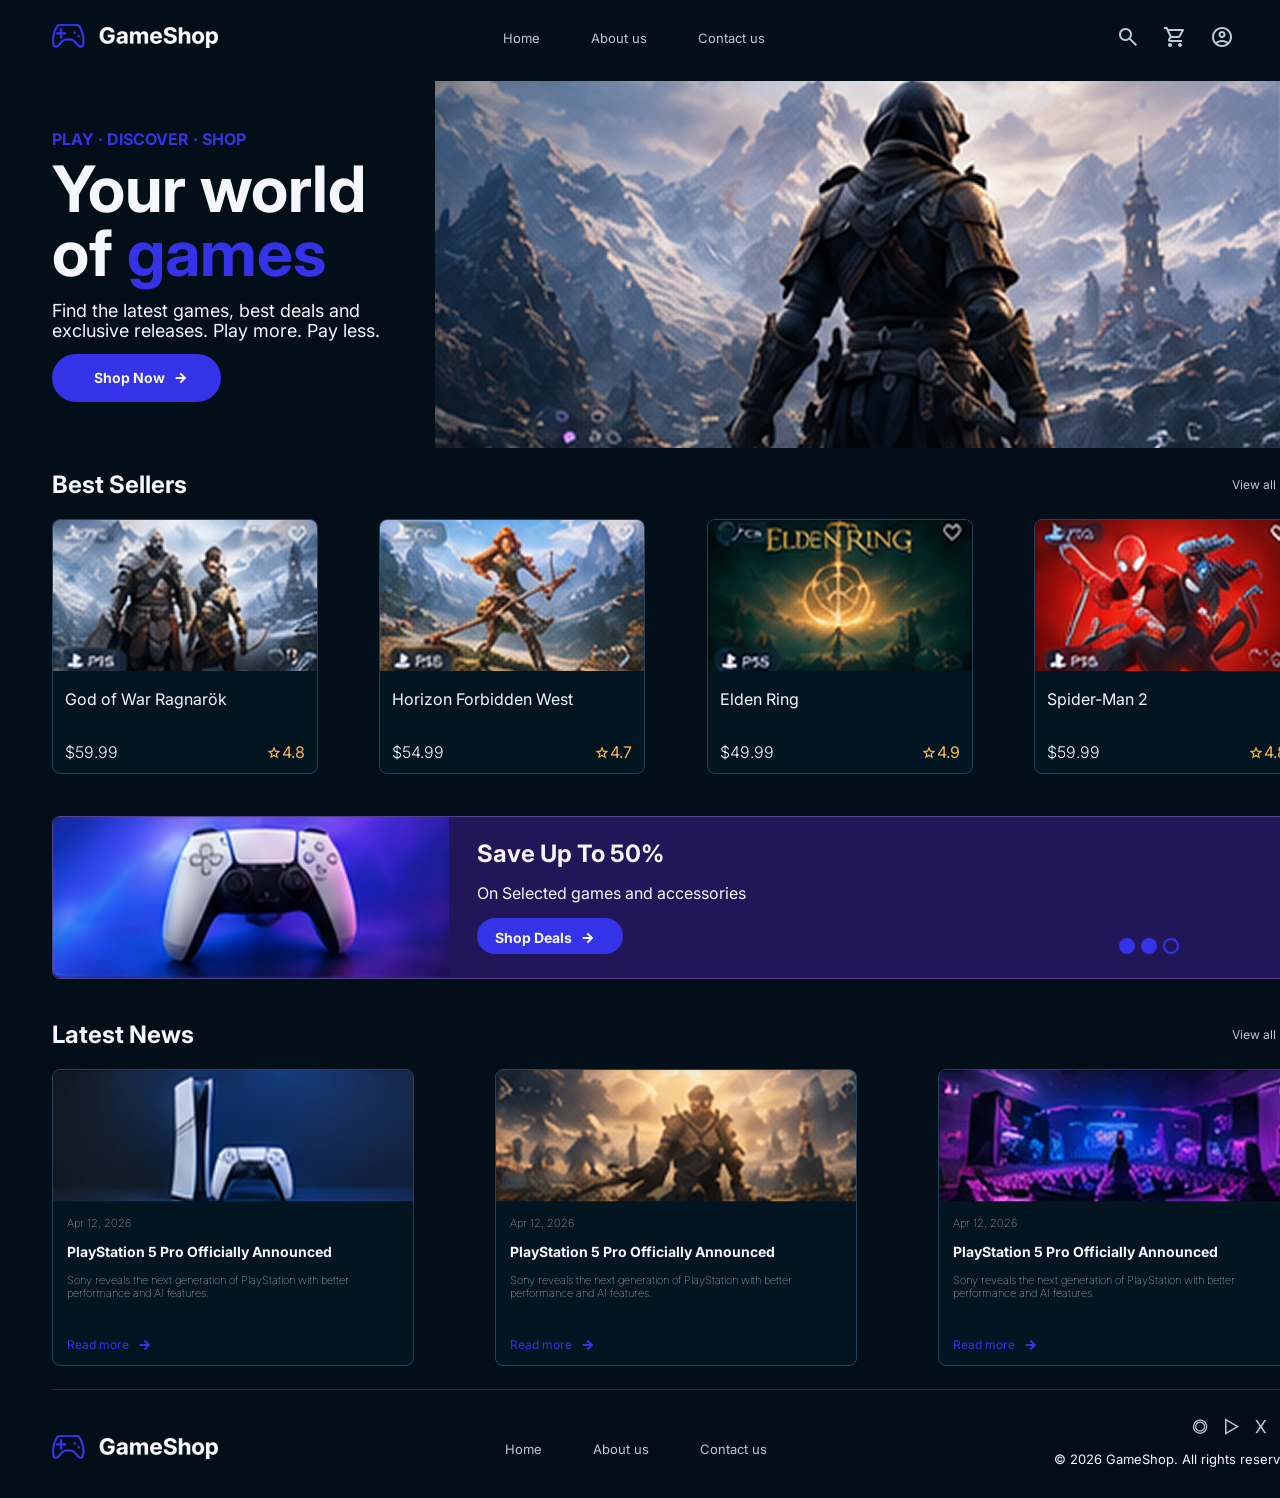
<file: index.html>
<!doctype html>
<html>
  <head>
    <meta charset="utf-8" />
    <title>GameShop</title>
    <meta name="description" content="" />
    <meta name="viewport" content="width=device-width, initial-scale=1" />
    <link
      rel="stylesheet"
      href="https://fonts.googleapis.com/css2?family=Material+Symbols+Outlined:opsz,wght,FILL,GRAD@24,400,0,0"
    />
    <link rel="preconnect" href="https://fonts.googleapis.com" />
    <link rel="preconnect" href="https://fonts.gstatic.com" crossorigin />
    <link
      href="https://fonts.googleapis.com/css2?family=Flow+Circular&family=Inter:ital,opsz,wght@0,14..32,100..900;1,14..32,100..900&family=Ramaraja&family=Roboto:ital,wght@0,100..900;1,100..900&display=swap"
      rel="stylesheet"
    />
    <link rel="stylesheet" href="./styles/common/normalize.css" />
    <link rel="stylesheet" href="./styles/styles.css" />
    <link rel="stylesheet" href="./styles/common/headerandfooter.css" />
  </head>

  <body>
    <nav>
      <div>
        <!-- logo -->
        <a href="./index.html"
          ><img src="./images/navigation/logobleu.png" alt="gameshoplogo"
        /></a>
      </div>

      <div>
        <!-- navigation -->
        <ul>
          <li class="menu"><a href="./index.html">Home</a></li>
          <li class="menu"><a href="./pages/about.html">About us</a></li>
          <li class="menu"><a href="./pages/contact.html">Contact us</a></li>
        </ul>
      </div>

      <div>
        <!-- operations -->
        <ul class="operations">
          <li class="icons">
            <span class="material-symbols-outlined">search</span>
          </li>
          <li class="icons">
            <span class="material-symbols-outlined">shopping_cart</span>
          </li>
          <li class="icons">
            <span class="material-symbols-outlined">account_circle</span>
          </li>
        </ul>
      </div>
    </nav>
    <div class="main">
      <!-- Hero section -->
      <div class="hero">
        <div class="discover">
          <h3 class="pretitle">PLAY · DISCOVER · SHOP</h3>
          <h1 class="title">Your world of <span class="game">games</span></h1>
          <p class="description">
            Find the latest games, best deals and exclusive releases. Play more.
            Pay less.
          </p>
          <button class="button">
            <span>Shop Now</span>
            <span class="material-symbols-outlined arrow">arrow_forward</span>
          </button>
        </div>
        <div class="mainimage">
          <img src="./images/navigation/hero-home.png" alt="THE HERO GAME" />
        </div>
      </div>

      <!-- best seller section -->
      <div>
        <!-- bestsellerheader -->
        <div class="sectionheader">
          <h3>Best Sellers</h3>
          <div>
            <a class="viewallink" href="google.com">
              <span>View all</span>
              <span class="material-symbols-outlined arrow">arrow_forward</span>
            </a>
          </div>
        </div>

        <!-- bestsellers cards section -->
        <div class="cards">
          <!-- Card1 -->
          <div class="card">
            <img src="./images/bestsellers/gow.png" alt="gow" />
            <div class="cardstitleprice">
              <p>God of War Ragnarök</p>
              <div class="priceline">
                <p class="price">$59.99</p>
                <div class="rate">
                  <span class="material-symbols-outlined">star</span>
                  <p>4.8</p>
                </div>
              </div>
            </div>
          </div>

          <!-- Card2 -->
          <div class="card">
            <img src="./images/bestsellers/horizon.png" alt="horizon" />
            <div class="cardstitleprice">
              <p>Horizon Forbidden West</p>
              <div class="priceline">
                <p class="price">$54.99</p>
                <div class="rate">
                  <span class="material-symbols-outlined">star</span>
                  <p>4.7</p>
                </div>
              </div>
            </div>
          </div>

          <!-- Card3 -->
          <div class="card">
            <img src="./images/bestsellers/elden.png" alt="horizon" />
            <div class="cardstitleprice">
              <p>Elden Ring</p>
              <div class="priceline">
                <p class="price">$49.99</p>
                <div class="rate">
                  <span class="material-symbols-outlined">star</span>
                  <p>4.9</p>
                </div>
              </div>
            </div>
          </div>

          <!-- Card4 -->
          <div class="card">
            <img src="./images/bestsellers/spiderman.png" alt="horizon" />
            <div class="cardstitleprice">
              <p>Spider-Man 2</p>
              <div class="priceline">
                <p class="price">$59.99</p>
                <div class="rate">
                  <span class="material-symbols-outlined">star </span>
                  <p>4.8</p>
                </div>
              </div>
            </div>
          </div>
        </div>
      </div>

      <!-- deals section -->
      <div class="deals">
        <div>
          <img src="./images/controller.png" alt="controller" />
        </div>

        <div class="deals_right">
          <div class="deal">
            <h2>Save Up To 50%</h2>
            <p>On Selected games and accessories</p>
            <button class="button shopdeals">
              <span>Shop Deals</span>
              <span class="material-symbols-outlined arrow">arrow_forward</span>
            </button>
          </div>

          <div class="tracker">
            <span class="dot"></span>
            <span class="dot"></span>
            <span class="dot active"></span>
          </div>
        </div>
      </div>

      <!-- Lastest news section -->
      <div>
        <!-- Lastest news header -->
        <div class="sectionheader">
          <h3>Latest News</h3>
          <div>
            <a class="viewallink" href="google.com">
              <span>View all</span>
              <span class="material-symbols-outlined arrow">arrow_forward</span>
            </a>
          </div>
        </div>

        <!-- Latestest news cards -->
        <div class="cards">
          <!-- Card1 -->
          <div class="card latest">
            <img src="./images/latestnews/ps5.png" alt="ps5" />
            <div class="news">
              <p>Apr 12, 2026</p>
              <h3>PlayStation 5 Pro Officially Announced</h3>
              <p>
                Sony reveals the next generation of PlayStation with better
                performance and AI features.
              </p>
              <a class="viewallink readmore" href="google.com">
                <span>Read more</span>
                <span class="material-symbols-outlined arrow"
                  >arrow_forward</span
                >
              </a>
            </div>
          </div>

          <!-- Card2 -->
          <div class="card latest">
            <img src="./images/latestnews/elden-news.png" alt="elden-news" />
            <div class="news">
              <p>Apr 12, 2026</p>
              <h3>PlayStation 5 Pro Officially Announced</h3>
              <p>
                Sony reveals the next generation of PlayStation with better
                performance and AI features.
              </p>
              <a class="viewallink readmore" href="google.com">
                <span>Read more</span>
                <span class="material-symbols-outlined arrow"
                  >arrow_forward</span
                >
              </a>
            </div>
          </div>

          <!-- Card3 -->
          <div class="card latest">
            <img src="./images/latestnews/esports.png" alt="esports" />
            <div class="news">
              <p>Apr 12, 2026</p>
              <h3>PlayStation 5 Pro Officially Announced</h3>
              <p>
                Sony reveals the next generation of PlayStation with better
                performance and AI features.
              </p>
              <a class="viewallink readmore" href="google.com">
                <span>Read more</span>
                <span class="material-symbols-outlined arrow"
                  >arrow_forward</span
                >
              </a>
            </div>
          </div>
        </div>
      </div>
    </div>
    <footer>
      <nav class="footer">
        <div>
          <!-- logo -->
          <a href="./index.html"
            ><img src="./images/navigation/logobleu.png" alt="gameshoplogo"
          /></a>
        </div>

        <div>
          <!-- navigation -->
          <ul>
            <li class="menu"><a href="./index.html">Home</a></li>
            <li class="menu"><a href="./pages/about.html">About us</a></li>
            <li class="menu"><a href="./pages/contact.html">Contact us</a></li>
          </ul>
        </div>

        <div class="footer_right">
          <!-- logo -->
          <img src="./images/navigation/◎   ▷   X   ◇.png" alt="footerlogo" />
          <p>© 2026 GameShop. All rights reserved.</p>
        </div>
      </nav>
    </footer>
  </body>
</html>
</file>
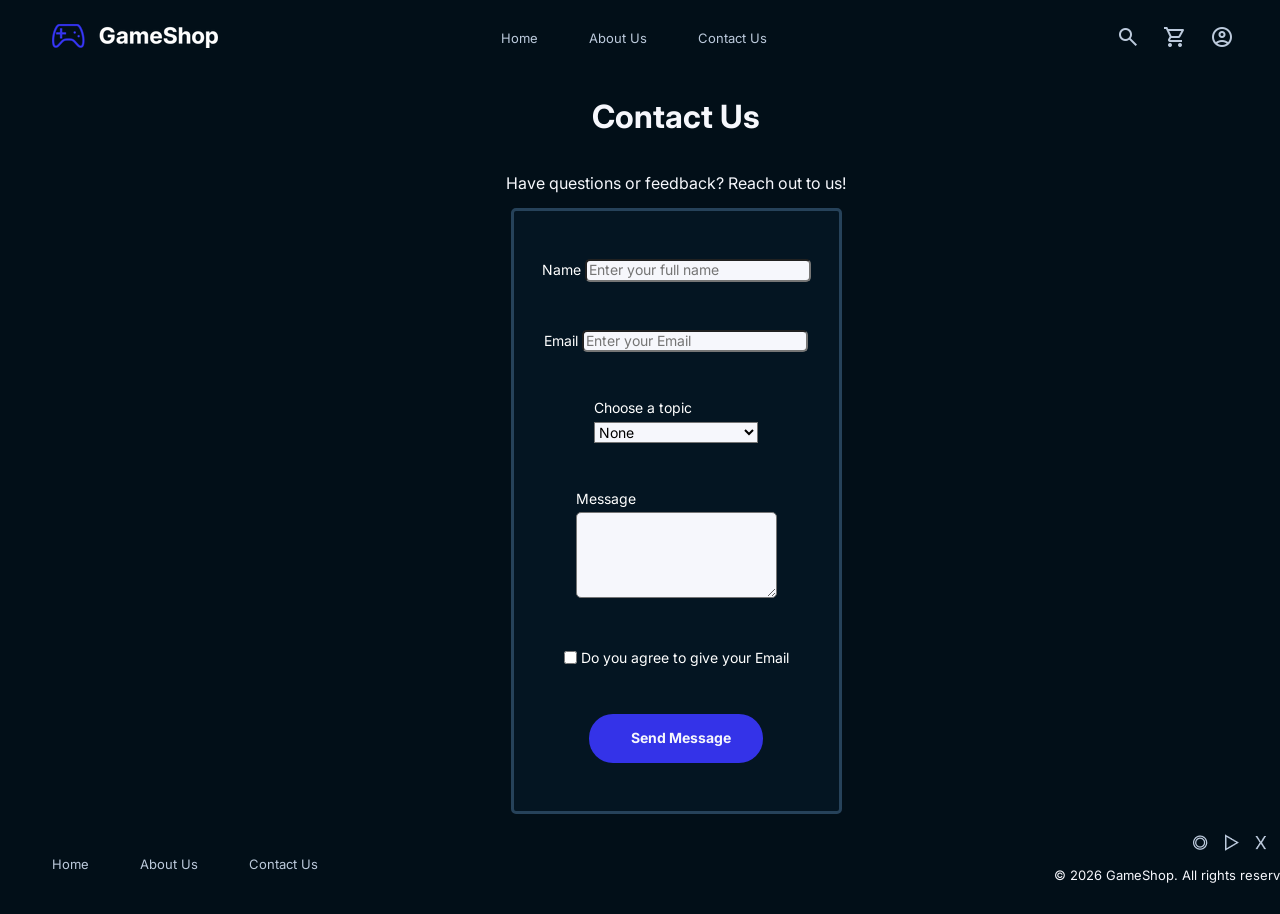
<file: Contact.html>
<!DOCTYPE html>
<html lang="en">
<head>
    <meta charset="UTF-8">
    <meta name="viewport" content="width=device-width, initial-scale=1.0">
    <title>Contact - GameShop</title>
    <link rel="stylesheet" href="styles/normalize.css">
     <link
      rel="stylesheet"
      href="https://fonts.googleapis.com/css2?family=Material+Symbols+Outlined:opsz,wght,FILL,GRAD@24,400,0,0"
    />
    <link rel="preconnect" href="https://fonts.googleapis.com" />
    <link rel="preconnect" href="https://fonts.gstatic.com" crossorigin />
    <link
      href="https://fonts.googleapis.com/css2?family=Flow+Circular&family=Inter:ital,opsz,wght@0,14..32,100..900;1,14..32,100..900&family=Ramaraja&family=Roboto:ital,wght@0,100..900;1,100..900&display=swap"
      rel="stylesheet"
    />
    <link rel="stylesheet" href="styles/contact.css" />
    <link rel="stylesheet" href="styles/headerandfooter.css">
</head>
<body>
    <nav class="inter">
      <div>
        <!-- logo -->
        <img src="./images/logobleu.png" alt="gameshoplogo" />
      </div>

      <div>
        <!-- navigation -->
        <ul>
          <li class="menu"><a href="index.html">Home</a></li>
        
          <li class="menu"><a href="about.html">About Us</a></li>
          <li class="menu"><a href="contact.html">Contact Us</a></li>
        </ul>
      </div>

      <div>
        <!-- operations -->
        <ul class="operations">
          <li class="icons">
            <span class="material-symbols-outlined">search</span>
          </li>
          <li class="icons">
            <span class="material-symbols-outlined">shopping_cart</span>
          </li>
          <li class="icons">
            <span class="material-symbols-outlined">account_circle</span>
          </li>
        </ul>
      </div>
    </nav>
    <!--Contact code-->
    <div class="contact-container">
      <h1>Contact Us</h1>
      <p>Have questions or feedback? Reach out to us!</p>
      <form action="submit_contact.php" method="post" class="contact-form">
        <div class="name-box">
        <label for="name">Name</label>
        <input type="text" id="name" name="name" required class="input" placeholder="Enter your full name">
        </div>

        <div class="email-box">
        <label for="email">Email</label>
        <input type="email" id="email" name="email" required class="input" placeholder="Enter your Email">
        </div>

        <div class="select-box">
          <label for="select">Choose a topic</label>
          <select name="select" class="select" id="select">
            <option value="none">None</option>
            <option value="question">Questions</option>
            <option value="support">Support</option>
            <option value="feedback">Feedback</option>
            <option value="other">Something else</option>
          </select>
        </div>

        <div class="message-box">
        <label for="message" >Message</label>
        <textarea id="message" name="message" rows="5" required class="input" maxlength="500"></textarea>
        </div>

        <div class="check-box">
        <input type="checkbox" id="checkbox" class="box"><label for="checkbox" class="box"> Do you agree to give your Email</label>
        </div>

        <button type="submit" class="btn">Send Message</button>
      </form>
    </div>
    <footer>
      <nav class="inter">
        

        <div>
          <!-- navigation -->
          <ul>
            <li class="menu"><a href="index.html">Home</a></li>
            
            <li class="menu"><a href="about.html">About Us</a></li>
            <li class="menu"><a href="contact.html">Contact Us</a></li>
          </ul>
        </div>

        <div class="footer_right">
          <!-- logo -->
          <img src="./images/◎   ▷   X   ◇.png" alt="footerlogo" />
          <p>© 2026 GameShop. All rights reserved.</p>
        </div>
      </nav>
    </footer>
    
</body>
</html>
</file>
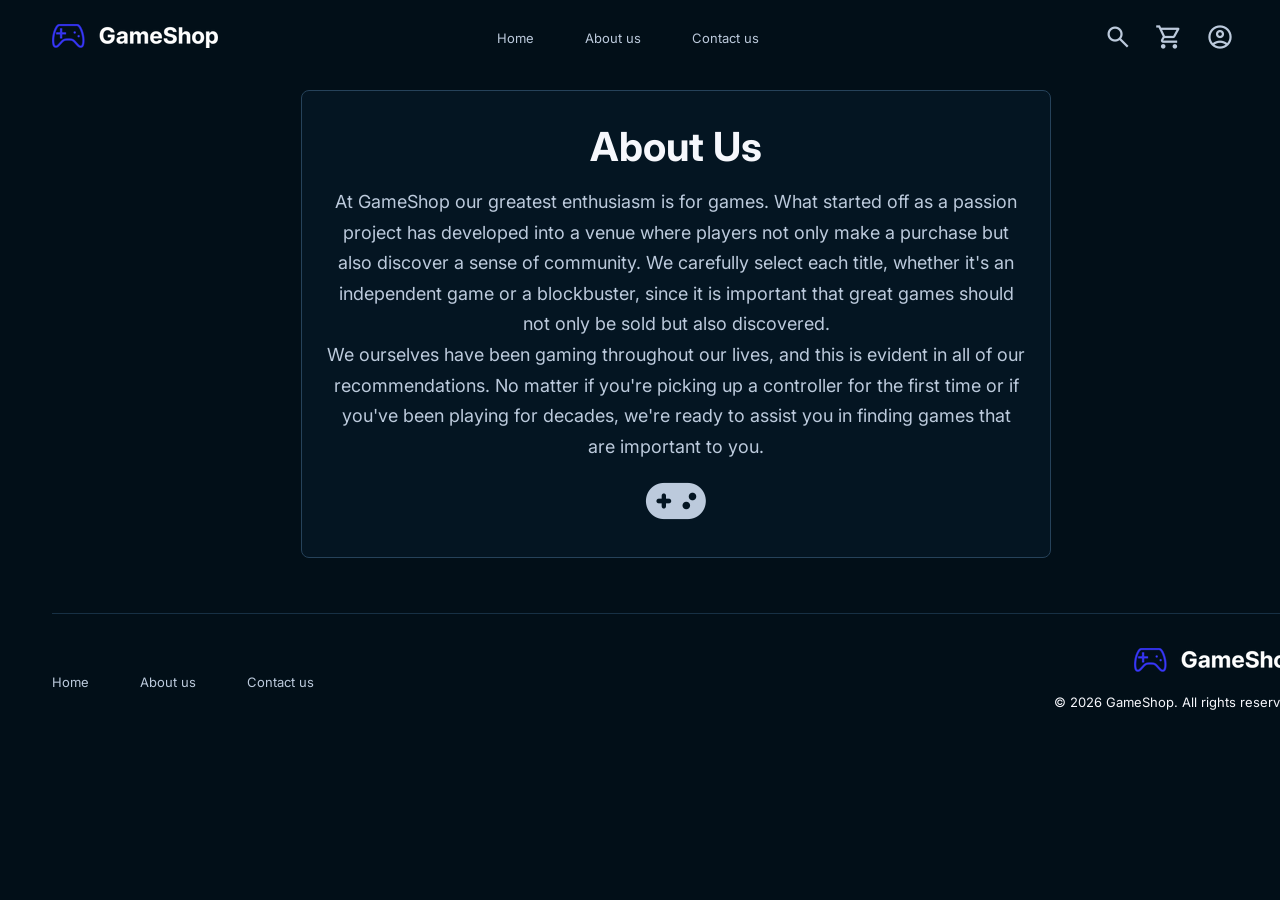
<file: pages/about.html>
<!doctype html>
<html lang="en">
  <head>
    <meta charset="UTF-8" />
    <meta name="viewport" content="width=device-width, initial-scale=1.0" />
    <title>About Us</title>
    <link rel="preconnect" href="https://fonts.googleapis.com" />
    <link rel="preconnect" href="https://fonts.gstatic.com" crossorigin />
    <link
      href="https://fonts.googleapis.com/css2?family=Inter:wght@400;500;600;700;800&family=Material+Symbols+Outlined:opsz,wght,FILL,GRAD@20..48,400,0,0"
      rel="stylesheet"
    />
    <link rel="stylesheet" href="../styles/normalize.css" />
    <link rel="stylesheet" href="../styles/about.css" />
    <link rel="stylesheet" href="../styles/common/headerandfooter.css" />
    <link
      rel="stylesheet"
      href="https://cdnjs.cloudflare.com/ajax/libs/font-awesome/6.5.1/css/all.min.css"
    />
  </head>
  <body>
    <header>
      <nav class="top-nav">
        <div class="brand">
          <img src="../images/navigation/logobleu.png" alt="GameShop logo" />
        </div>

        <div>
          <ul class="main-nav">
            <li class="menu"><a href="../index.html">Home</a></li>
            <li class="menu"><a href="about.html">About us</a></li>
            <li class="menu"><a href="Contact.html">Contact us</a></li>
          </ul>
        </div>

        <div>
          <ul class="operations">
            <li class="icons">
              <span class="material-symbols-outlined">search</span>
            </li>
            <li class="icons">
              <span class="material-symbols-outlined">shopping_cart</span>
            </li>
            <li class="icons">
              <span class="material-symbols-outlined">account_circle</span>
            </li>
          </ul>
        </div>
      </nav>
    </header>

    <main>
      <section class="about">
        <h1>About Us</h1>
        <p>
          At GameShop our greatest enthusiasm is for games. What started off as
          a passion project has developed into a venue where players not only
          make a purchase but also discover a sense of community. We carefully
          select each title, whether it's an independent game or a blockbuster,
          since it is important that great games should not only be sold but
          also discovered.
        </p>
        <p>
          We ourselves have been gaming throughout our lives, and this is
          evident in all of our recommendations. No matter if you're picking up
          a controller for the first time or if you've been playing for decades,
          we're ready to assist you in finding games that are important to you.
        </p>
        <i class="fa-solid fa-gamepad controller"></i>
      </section>
    </main>

    <footer>
      <nav class="footer">
        <div>
          <ul class="footer-nav">
            <li class="menu"><a href="../index.html">Home</a></li>
            <li class="menu"><a href="about.html">About us</a></li>
            <li class="menu"><a href="Contact.html">Contact us</a></li>
          </ul>
        </div>

        <div class="footer_right">
          <img
            src="../images/navigation/logobleu.png"
            alt="GameShop brand mark"
          />
          <p>© 2026 GameShop. All rights reserved.</p>
        </div>
      </nav>
    </footer>
  </body>
</html>
</file>
<file: styles/styles.css>
body {
  margin: 0 auto;
  max-width: 1248px;
  width: 100%;
  padding: 18px 52px;
  background-color: #020f18;
  font-family: "Inter", sans-serif;
  color: #f6f7fc;
}

/* .main {
  remove min hight once we start worrking on the content 
  min-height: calc(100vh - 170px);
} */

.hero {
  display: flex;
  justify-content: space-between;
  align-items: center;
  padding-top: 23px;
  margin-right: 20px;
}

.discover {
  max-width: 403px;
  /* padding-top: 45px;
    padding-bottom: 43px; */
}

.pretitle {
  color: #3433e8;
  font-weight: bold;
  font-size: 16px;
  margin: 0;
  animation: slide 2s ease-in-out alternate infinite;
}

@keyframes slide {
  from {
    transform: translateX(0px);
  }
  to {
    transform: translateX(100px);
  }
}

.title {
  font-weight: bold;
  font-size: 64px;
  margin: 8px 0px 16px;
  line-height: 64px;
}

.game {
  color: #3433e8;
}

.description {
  font-size: 18px;
  margin: 0px 0px 12px;
}

.button {
  background-color: #3433e8;
  padding: 16px 32px 16px 42px;
  border-radius: 24px;
  border: 0;
  font-size: 14px;
  font-weight: bold;
  color: #f6f7fc;
  display: flex;
  align-items: center;
  font-family: "Inter", sans-serif;
  cursor: pointer;
}

.button:hover .arrow {
  transform: translateX(10px);
}

.arrow {
  font-size: 16px;
  margin-left: 8px;
  font-weight: bold;
  transition: transform 300ms;
}

.mainimage {
  max-width: 845px;
  width: 100%;
}

.sectionheader {
  display: flex;
  justify-content: space-between;
  align-items: center;
  margin: 20px 0px;
}
.sectionheader h3 {
  margin: 0;
  font-size: 24px;
  font-weight: bold;
}

.viewallink {
  display: flex;
  align-items: center;
  text-decoration: none;
  font-size: 12px;
}

.viewallink span {
  display: block;
}

.cards {
  display: flex;
  justify-content: space-between;
}

.priceline {
  display: flex;
  justify-content: space-between;
  margin: 34px 0 12px 0;
}

.rate {
  display: flex;
  font-size: 16px;
  align-items: center;
  color: #ffb350;
}

.rate span {
  display: block;
  font-size: 16px;
}

.priceline p,
span {
  margin: 0;
}

.price {
  font-weight: 300;
}

.cardstitleprice {
  margin: 0px 12px;
}

.card {
  background-color: #041522;
  border-radius: 8px;
  border-color: #26425a;
  border-style: solid;
  border-width: 1px;
  overflow: hidden;
  transition: scale 600ms;
}

.card:hover {
  scale: 1.1;
}

.deals {
  display: flex;
  margin: 42px 0px;
  background-color: #211657;
  border-radius: 8px;
  border-style: solid;
  border-width: 1px;
  overflow: hidden;
  border-color: #54428c;
}

.deals_right {
  display: flex;
  justify-content: space-between;
  width: 100%;
  padding-left: 36px;
  padding-right: 120px;
  padding-bottom: 24px;
}

.tracker {
  display: flex;
  align-items: flex-end;
}

.tracker .dot {
  display: block;
  width: 12px;
  height: 12px;
  border: 2px solid #3433e8;
  border-radius: 50%;
  background-color: #3433e8;
}
.tracker .dot:not(:first-child) {
  margin-left: 6px;
}
.tracker .dot.active {
  background-color: transparent;
}

.deal h2 {
  margin-top: 23px;
  margin-bottom: 2px;
}

.shopdeals {
  max-width: 146px;
  width: 100%;
  padding: 12px 26px 8px 18px;
}

.latest {
  max-width: 360px;
  width: 100%;
}

.latest img {
  width: 100%;
}

.deals img {
  height: 100%;
}

.news {
  margin-left: 14px;
  margin-top: 12px;
  margin-bottom: 12px;
}
.news p {
  font-size: 11px;
  font-weight: 100;
}

.news h3 {
  font-size: 14px;
}

.readmore {
  color: #3433e8;
  margin-top: 38px;
}
</file>
<file: styles/common/headerandfooter.css>
nav {
  display: flex;
  justify-content: space-between;
  align-items: center;
  font-size: 13px;
}

ul {
  display: flex;
  justify-content: space-between;
  list-style: none;
  margin-top: 0;
  margin-bottom: 0;
  padding-left: 0;
}

.footer {
  padding-top: 28px;
  margin-top: 23px;
  border-color: #173044;
  border-width: 1px 0px 0px 0px;
  border-style: solid;
}

.menu:not(:first-child) {
  margin-left: 51px;
}

.icons:not(:first-child) {
  margin-left: 23px;
}

.operations {
  margin-right: 66px;
  margin-left: 66px;
}

a,
li {
  color: #bccadc;
}

.footer_right {
  /* test align works only with text elements (img and a elements are includes --> so here we can align our text and image both to the right of the screen) */
  text-align: right;
}

.icons:hover {
  cursor: pointer;
  color: #3433e8;
}

a:hover {
  color: #3433e8;
}

a {
  text-decoration: none;
}
</file>
<file: styles/contact.css>
body {
  margin: 0 auto;
  max-width: 1248px;
  width: 100%;
  padding: 18px 52px;
  background-color: #020f18;
  font-family: "Inter", sans-serif;
  color: #f6f7fc;
}
/* contact us css */
.contact-container {
  margin-top: 20px;
  margin-bottom: 20px;
  display: flex;
  flex-direction: column;
  align-items: center;
  justify-content: flex-start;
  
}

.contact-container p{
    max-width: 345px;
}

.contact-form {
  color: white;
  max-width: 325px;
  width: 100%;
  min-height: 600px;
  max-height: 100%;
  display: flex;
  align-items: center;
  flex-direction: column;
  font-family: "Inter", sans-serif;
  justify-content: space-evenly;
  background-color: #041522;
  border-radius: 5px;
  border-style: solid;
  border-color: #26425a;
  font-size: 14px;
}

.check-box input {
    vertical-align: middle;
    position: relative;
    bottom: 2px;
}

.input{
 background-color: #f6f7fc;
 border-radius: 5px;
}

.input:hover{
  background-color: #bccadc;
}

.btn{
  background-color: #3433e8;
  padding: 16px 32px 16px 42px;
  border-radius: 24px;
  border: 0;
  font-size: 14px;
  font-weight: bold;
  color: #f6f7fc;
  display: flex;
  align-items: center;
  font-family: "Inter", sans-serif;
  cursor: pointer;
}

.btn:hover{
  background-color: #211657;
}

.box{
  cursor: pointer;
}

.select{
  background-color: #f6f7fc;
}

.select:hover{
  background-color: #bccadc;
}

.message-box label{
    display:block;
    justify-self: center;
}
#message{
    margin-top: 5px;
}
.select-box label{
    display: block;
    justify-self: center;
}
.select-box select{
    width:10.3rem;
    margin-top: 5px;
}
/* contact us css */
/* .main {
  remove min hight once we start worrking on the content 
  min-height: calc(100vh - 170px);
} */
</file>
<file: styles/headerandfooter.css>
nav {
  display: flex;
  justify-content: space-between;
  align-items: center;
  font-size: 13px;
}

ul {
  display: flex;
  justify-content: space-between;
  list-style: none;
  margin-top: 0;
  margin-bottom: 0;
  padding-left: 0;
}

.footer {
  padding-top: 28px;
  margin-top: 23px;
  border-color: #173044;
  border-width: 1px 0px 0px 0px;
  border-style: solid;
}

.menu:not(:first-child) {
  margin-left: 51px;
}

.icons:not(:first-child) {
  margin-left: 23px;
}

.operations {
  margin-right: 66px;
  margin-left: 66px;
}

a,
li {
  color: #bccadc;
}

.footer_right {
  /* test align works only with text elements (img and a elements are includes --> so here we can align our text and image both to the right of the screen) */
  text-align: right;
}

.icons:hover {
  cursor: pointer;
  color: #3433e8;
}

a:hover {
  color: #3433e8;
}

a {
  text-decoration: none;
}
</file>
<file: styles/about.css>
body {
  margin: 0 auto;
  max-width: 1248px;
  width: 100%;
  padding: 18px 52px;
  background-color: #020f18;
  font-family: "Inter", sans-serif;
  color: #f6f7fc;
}

main {
  display: grid;
  justify-content: center;
}

.about {
  margin: 32px 0;
  padding: 32px 24px;
  background-color: #041522;
  border: 1px solid #26425a;
  border-radius: 8px;
  max-width: 43.75rem;
  text-align: center;
}

.about h1 {
  margin: 0 0 16px;
  font-size: 40px;
  line-height: 1.2;
}

.about p {
  margin: 0;
  color: #bccadc;
  font-size: 18px;
  line-height: 1.7;
}

.material-symbols-outlined {
  font-size: 28px;
  line-height: 1;
  color: #bccadc;
}

.material-symbols-outlined:hover {
  cursor: pointer;
  color: white;
}

.controller {
  font-size: 48px;
  color: #bccadc;
  display: inline-block;
  animation: spin 2s linear infinite;
  margin-top: 15px;
}

@keyframes spin {
  from {
    transform: rotate(0deg);
  }
  to {
    transform: rotate(360deg);
  }
}
</file>
